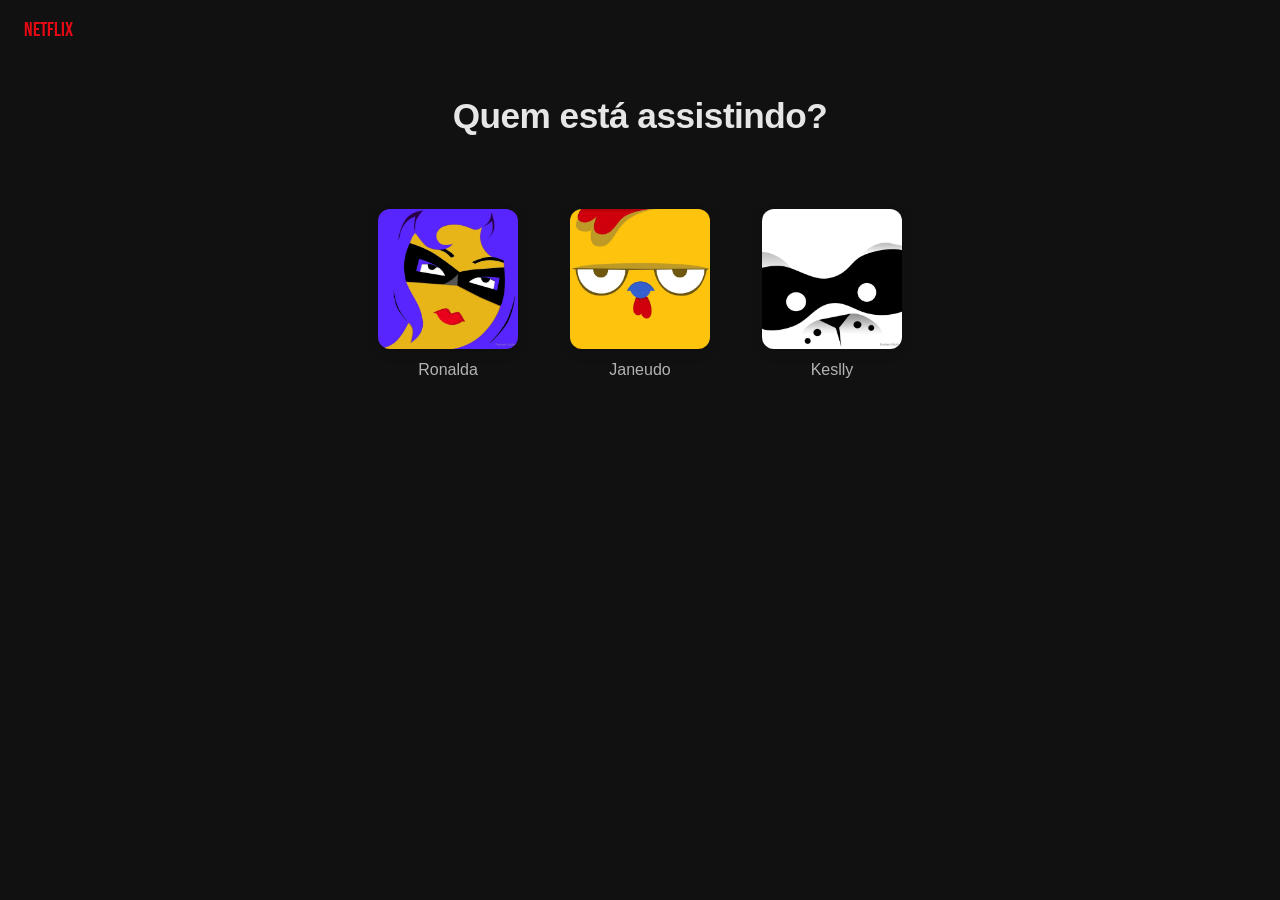
<file: index.html>
<!DOCTYPE html>
<html lang="pt-br">
<head>
    <meta charset="UTF-8">
    <meta name="viewport" content="width=device-width, initial-scale=1.0">
    <title>Netflix</title>
    <link rel="stylesheet" href="style.css">
    <link href="https://fonts.googleapis.com/css2?family=Bebas+Neue&display=swap" rel="stylesheet">
</head>
<body>
    <header>
        <a href="#" class="logo" aria-label="Página inicial da Netflix">NETFLIX</a>
    </header>

    <main>
        <h1>Quem está assistindo?</h1>
        <section aria-label="Perfis de usuário">
            <ul class="profiles">
                <li class="profile">
                    <a href="netflix-plataform-main/catalogo/catalogo.html" class="profile-link">
                        <img src="assets/perfil1.jpg" 
                        alt="Perfil da Ronalda" />
                        <span class="profile-name">Ronalda</span>
                    </a>
                </li>
                <li class="profile">
                    <a href="netflix-plataform-main/catalogo/catalogo.html" class="profile-link">
                        <img src="assets/perfil2.jpg" 
                        alt="Perfil do Janeudo" />
                        <span class="profile-name">Janeudo</span>
                    </a>
                </li>
                <li class="profile">
                    <a href="netflix-plataform-main/catalogo/catalogo.html" class="profile-link">
                        <img src="assets/perfil3.jpg" 
                        alt="Perfil do Keslly" />
                        <span class="profile-name">Keslly</span>
                    </a>
                </li>
        
            </ul>
        </section>
    </main>

    <footer>
        <p class="visually-hidden">Rodapé da página Netflix</p>
    </footer>

    <script>
        // Armazenar perfil ativo no localStorage
        document.addEventListener('DOMContentLoaded', () => {
            const profileLinks = document.querySelectorAll('.profile-link');
            
            profileLinks.forEach(link => {
                link.addEventListener('click', (e) => {
                    e.preventDefault();
                    
                    const img = link.querySelector('img');
                    const nameSpan = link.querySelector('.profile-name');
                    
                    if (img && nameSpan) {
                        const activeProfile = {
                            name: nameSpan.textContent.trim(),
                            image: img.getAttribute('src') // Usar getAttribute para pegar o valor relativo
                        };
                        
                        console.log('Salvando perfil ativo:', activeProfile);
                        localStorage.setItem('activeProfile', JSON.stringify(activeProfile));
                    }
                    
                    // Navegar para a página do catálogo
                    window.location.href = link.href;
                });
            });
        });
    </script>
</body>
</html>
</file>
<file: style.css>
:root{
	/* Tema Dark (padrão) */
	--bg: #111111;
	--card: #1f1f1f;
	--accent: #e50914;
	--text: #e6e6e6;
	--muted: #b3b3b3;
}

/* Reset básico */
*{
	/* Inclui padding/border no cálculo de largura/altura */
	box-sizing: border-box;
}

/* Garante que html e body ocupem toda a altura da janela */
html, body{
	height: 100%;
}

body{
	margin: 0; /* Remove margem padrão do navegador */
	background: var(--bg); /* Fundo sólido baseado no tema */
	color: var(--text); /* Define cor do texto principal */
	/* Pilha de fontes legível e performática */
	font-family: -apple-system, BlinkMacSystemFont, 'Segoe UI', Roboto, 'Helvetica Neue', Arial, sans-serif;
	-webkit-font-smoothing: antialiased; /* Suaviza fontes em WebKit */
	-moz-osx-font-smoothing: grayscale; /* Suaviza fontes no macOS */
	display: flex; /* Usa flexbox para layout principal */
	flex-direction: column; /* Empilha elementos verticalmente */
	align-items: center; /* Centraliza conteúdo horizontalmente */
}

header{
	width: 100%; /* Header ocupa toda a largura disponível */
	padding: 18px 24px; /* Espaçamento interno do header */
	display: flex; /* Flexbox para alinhar logo e botão */
	justify-content: space-between; /* Logo à esquerda, botão à direita */
	align-items: center; /* Alinha verticalmente */
}
.logo{
	color: var(--accent); /* Cor do logotipo em destaque */
	font-family: 'Bebas Neue', cursive; /* Fonte Bebas Neue */
	font-weight: 500; /* Peso normal para Bebas Neue */
	font-size: 1.25rem; /* Tamanho da fonte do logotipo */
	text-decoration: none; /* Remove sublinhado de links */
}

main{
	width: 100%; /* Largura total até o max-width */
	max-width: 1100px; /* Limita largura em telas grandes para melhorar leitura */
	padding: 36px 20px 80px; /* Espaçamento interno (top, lateral, bottom) */
	text-align: center; /* Centraliza textos dentro do main */
}

h1{
	margin: 0 0 28px; /* Remove margem superior e adiciona espaço abaixo */
	font-size: 2.2rem; /* Tamanho do título */
	letter-spacing: -0.5px; /* Ajusta espaçamento entre letras para visual compacto */
}

/* Perfis - Estrutura semântica simplificada */
.profiles {
	display: flex;
	flex-direction: column;
	gap: 3vh; /* Ajusta ao tamanho da tela */
	padding: 0;
	margin: 0 auto;
	list-style: none;
	align-items: center;
	justify-content: center;
	min-height: 50vh; /* Usa viewport height para ajustar à tela */
}

/* Perfis individuais */
.profile {
	width: clamp(120px, 18vw, 160px); /* Largura responsiva baseada na viewport */
	display: flex;
	flex-direction: column;
	align-items: center;
}

.profile-link {
	display: inline-flex;
	flex-direction: column;
	align-items: center;
	text-decoration: none;
	color: inherit;
}

.profile img {
	width: 140px;
	height: 140px;
	object-fit: cover;
	border-radius: 12px;
	display: block;
	box-shadow: 0 4px 12px rgba(0,0,0,0.15);
	transition: transform .18s ease, box-shadow .18s ease;
}

.profile-link:hover img, .profile-link:focus img {
	transform: scale(1.06);
	box-shadow: 0 8px 20px rgba(0,0,0,0.25);
	outline: 2px solid var(--accent);
}

.profile-name {
	display: block;
	margin-top: 12px;
	color: var(--muted);
	font-size: 1rem;
	text-align: center;
}

.profile-link:focus {
	outline-offset: 8px;
	border-radius: 8px;
}

.visually-hidden{
	position: absolute !important; /* Remove do fluxo visual, mantendo para leitores de tela */
	height: 1px; /* Minimiza área visível */
	width: 1px; /* Minimiza área visível */
	overflow: hidden; /* Esconde conteúdo visualmente */
	clip: rect(1px, 1px, 1px, 1px); /* Compatibilidade para esconder */
	white-space: nowrap; /* Evita quebras de linha */
	border: 0; /* Remove borda */
	padding: 0; /* Remove padding */
	margin: -1px; /* Ajusta margem para garantir invisibilidade visual */
}

footer{
	width: 100%; /* Footer ocupa toda largura */
	padding: 24px 0; /* Espaçamento vertical */
	text-align: center; /* Centraliza conteúdo */
	color: var(--muted); /* Cor de texto secundária */
	font-size: 0.85rem; /* Tamanho da fonte do rodapé */
}

/* ===== RESPONSIVO ===== */

/* Extra Small Devices (até 380px) - Celulares muito pequenos */
@media (max-width: 380px){
	header{ padding: 12px 16px; /* Reduz padding em telas muito pequenas */ }
	.logo{ font-size: 1.1rem; /* Logo menor */ }
	h1{ 
		font-size: 1.4rem; /* Título bem compacto */
		margin: 0 0 16px; /* Menos espaço abaixo */
	}
	main{ padding: 16px 8px 60px; /* Padding mínimo */ }
	.profiles{
		display: grid; /* Grid 2x2 para layout quadrado */
		grid-template-columns: repeat(2, 1fr); /* 2 colunas iguais */
		gap: 14px; /* Espaço entre perfis */
		max-width: 220px; /* Limita largura do grid */
		margin: 0 auto; /* Centraliza o grid */
		padding: 20px;
		justify-items: center;
		align-items: start;
		min-height: auto;
	}
	.profile{ width: auto; /* Largura automática dentro do grid */ }
	footer{ font-size: 0.75rem; /* Rodapé menor */ }
}

/* Small Devices (380px - 640px) - Smartphones */
@media (min-width: 381px) and (max-width: 640px){
	header{ padding: 14px 18px; /* Padding reduzido */ }
	.logo{ font-size: 1.15rem; /* Logo em tamanho intermediário */ } 
	h1{ 
		font-size: 1.8rem; /* Título escalado para mobile */
		margin: 0 0 20px; 
	}
	main{ padding: 24px 12px 70px; /* Padding otimizado para mobile */ }
	.profiles{
		display: grid; /* Grid 2x2 para layout quadrado */
		grid-template-columns: repeat(2, 1fr); /* 2 colunas iguais */
		gap: 16px; /* Espaço entre perfis */
		max-width: 280px; /* Limita largura do grid */
		margin: 0 auto; /* Centraliza o grid */
		padding: 20px;
		justify-items: center;
		align-items: start;
		min-height: auto;
	}
	.profile{ width: auto; /* Largura automática dentro do grid */ }
	footer{ font-size: 0.8rem; /* Rodapé legível */ }
}


/* Medium Devices (641px - 1024px) - Tablets */
@media (min-width: 641px) and (max-width: 1024px){
	header{ padding: 16px 20px; /* Padding equilibrado */ }
	.logo{ font-size: 1.35rem; /* Logo escalado */ }
	h1{ 
		font-size: 2rem; /* Título aumentado */
		margin: 0 0 24px;
	}
	main{ 
		max-width: 900px; /* Largura máxima confortável */
		padding: 32px 16px 75px; /* Padding para tablet */
	}
	.profiles{ 
		gap: 20px; /* Espaço mais generoso */
		flex-wrap: wrap; /* Permite múltiplas linhas */
		padding: 20px;
		margin: 0 auto;
		min-height: auto;
	}
	.profile{ width: 140px; /* Perfis maiores */ }
	.profile img{ 
		width: 120px; 
		height: 120px; 
		border-radius: 11px;
	}
	.profile-name{ 
		margin-top: 12px;
		font-size: 0.98rem; /* Texto maior */
	}
	footer{ font-size: 0.87rem; }
}

/* Large Devices (1025px - 1440px) - Desktop padrão */
@media (min-width: 1025px) and (max-width: 1440px){
	header{ padding: 18px 24px; /* Padding padrão */ }
	.logo{ font-size: 1.25rem; /* Logo padrão */ }
	h1{ 
		font-size: 2.2rem; /* Tamanho full desktop */
		margin: 0 0 28px;
	}
	main{ 
		max-width: 1100px; /* Largura máxima */
		padding: 36px 20px 80px; /* Padding espaçoso */
	}
	.profiles{ 
		gap: 28px; /* Espaço generoso */
		flex-wrap: nowrap; /* Sem quebra de linha */
		padding: 20px;
		margin: 0 auto;
		min-height: auto;
	}
	.profile{ width: 160px; /* Largura conforável */ }
	.profile img{ 
		width: 140px; 
		height: 140px; 
		border-radius: 12px; /* Cantos bem arrendodados */
	}
	.profile-name{ 
		margin-top: 12px;
		font-size: 1rem; /* Tamanho padrão */
	}
	footer{ font-size: 0.85rem; }
}

/* Extra Large Devices (1441px+) - Monitores grandes/4K */
@media (min-width: 1441px){
	body{ 
		/* Aumenta viewport para telas muito grandes */
		font-size: 1.1rem; 
	}
	header{ padding: 20px 32px; /* Padding aumentado */ }
	.logo{ font-size: 1.4rem; /* Logo maior */ }
	h1{ 
		font-size: 2.6rem; /* Título impressionante */
		margin: 0 0 32px;
	}
	main{ 
		max-width: 1300px; /* Mais largura */
		padding: 48px 32px 100px; /* Padding significativo */
	}
	.profiles{ 
		gap: 36px; /* Espaço muito generoso */
		flex-wrap: nowrap; /* Sem quebra */
		padding: 20px;
		margin: 0 auto;
		min-height: auto;
	}
	.profile{ width: 180px; /* Perfis maiores */ }
	.profile img{ 
		width: 160px; 
		height: 160px; 
		border-radius: 13px;
	}
	.profile-name{ 
		margin-top: 14px;
		font-size: 1.1rem; /* Texto maior */
	}
	footer{ font-size: 0.9rem; /* Rodapé maior */ }
}

/* Telas menores que 900px - Perfis em grid 2x2 */
@media (max-width: 900px) {
	.profiles {
		display: grid !important;
		grid-template-columns: repeat(2, 1fr) !important;
		gap: 16px !important; /* Espaçamento fixo para aparência igual */
		max-width: 300px !important; /* Largura fixa para grid equilibrado */
		margin: 0 auto !important;
		padding: 5vh 0 !important; /* Padding vertical baseado na tela */
		justify-items: center !important;
		align-items: start !important;
		flex-direction: initial !important;
		min-height: auto !important;
	}
}

/* Telas maiores que 900px - Perfis em linha horizontal */
@media (min-width: 901px) {
	.profiles {
		display: flex !important;
		flex-direction: row !important;
		gap: 32px !important; /* Espaçamento fixo para consistência */
		justify-content: center !important;
		align-items: center !important;
		flex-wrap: nowrap !important;
		padding: 5vh 0 !important; /* Padding vertical */
		margin: 0 auto !important;
		max-width: 90vw !important; /* Limita largura */
		min-height: auto !important;
	}
}

/* Pequenos toques adicionais */
.logo:focus{
	outline: 3px solid rgba(229,9,20,0.18); /* Anel de foco para acessibilidade */
	outline-offset: 6px; /* Afasta o anel do elemento */
}
</file>
